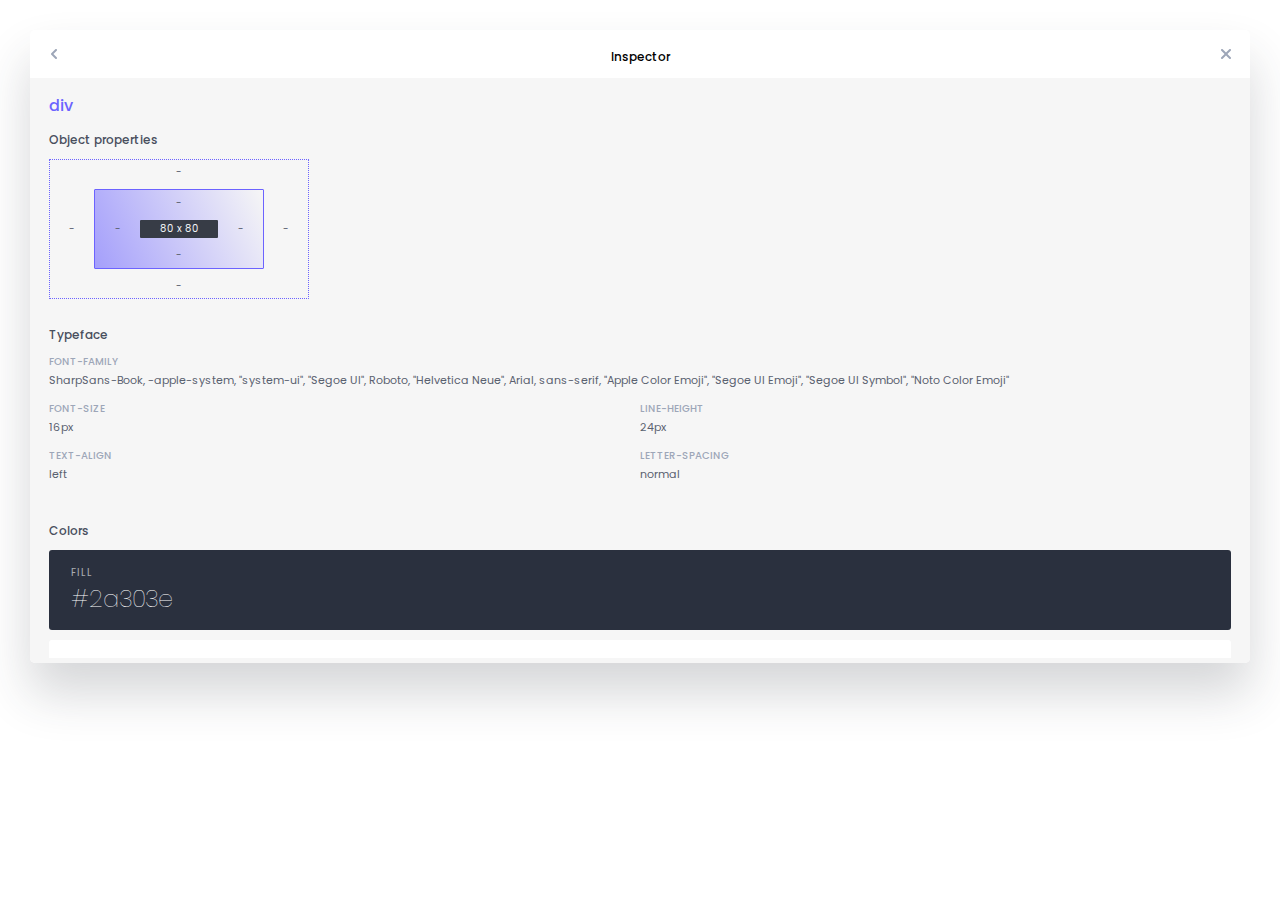
<file: saved_resource(1).html>
<!-- saved from url=(0011)about:blank -->
<html><head><meta http-equiv="Content-Type" content="text/html; charset=UTF-8"><style type="text/css">@import url(https://fonts.googleapis.com/css?family=Poppins:300,400,500&subset=latin-ext);.header {
    text-align: center;
    padding: 14px;
    position: relative;
    line-height: 1.5rem;
}

.header h3 {
    font-size: 1.2rem;
    color: black;
    margin-top: 5px;
}

.header__back, .header__close {
    position: absolute;
    display: flex;
    justify-content: center;
    align-items: center;
    top: 0;
    width: 48px;
    height: 48px;
    cursor: pointer;
    fill: #9da6b8;
}

.header__back {
    left: 0;
}

.header__close {
    right: 0;
}.inspector {
    background: white;
    border-radius: 5px;
    box-shadow: 0 30px 50px 0 rgba(44,49,59,0.20);
    max-height: 675px;
    min-width: 310px;
}

.inspector__content {
    background: #f6f6f6;
    padding: 10px 19px;
    overflow-y: scroll;
    overflow-x: hidden;
    max-height: 560px;
}

.inspector__content--small {
    padding: 0;
    height: 545px;
}

html {
    font-size: 62.5%;
}

body {
    font-size: 1.1rem;
    color: #5a6170;
    font-family: "Poppins", sans-serif;
    margin: 30px;
}

h1, h2, h3, h4, h5, h6 {
    margin: 0;
    color: #9da6b8;
    font-family: "Poppins", sans-serif;
    font-weight: 500;
}

h4 {
    font-size: 1rem;
    text-transform: uppercase;
}.group-name {
    color: #6c63ff;
    padding: 5px 0 3px 0;
    font-size: 1.6rem;
}

.color-property {
    height: 80px;
    display: flex;
    align-items: center;
    justify-content: space-between;
}

.color-property:not(:first-child) {
    position: relative;
}

.color-property__group.color-property {
    position: relative;
    border-radius: 3px;
    margin: 10px 0;
}

.color-property:hover h1 {
    opacity: 0.8;
}

.color-property:hover .color-property--copy {
    opacity: 1;
}

.color-property--name-wrapper {
    margin-left: 22px;
}

.color-property--name {
    opacity: 0.6;
    letter-spacing: 1px;
    font-size: 1rem;
    text-transform: uppercase;
}

.color-property h1 {
    font-size: 2.4rem;
    font-weight: lighter;
}

.color-property--copy {
    margin: 6px 22px;
    padding: 12px;
    border-radius: 18px;
    opacity: 0;
    transition: all 0.5s;
    cursor: pointer;
}

.property {
    display: inline-block;
    width: 50%;
}

.property__wide {
    width: 100%;
}

.property__tall {
    margin-bottom: 5px;
}

.property__color, .property__asset {
    display: inline-block;
    width: 20px;
    height: 20px;
    transform: translateY(6px);
    margin-right: 5px;
    border-radius: 10px;
}

.property__asset {
    background-size: cover !important;
    background-position: center;
    flex-shrink: 0;
}

.property__asset-container {
    text-decoration: none;
    color: inherit;
    display: flex;
    align-items: center;
    padding: 0 19px;
    box-sizing: border-box;
}

.property__asset-container:hover {
    background: white;
}

.property__asset-description {
    overflow: hidden;
    text-overflow: ellipsis;
}

.property__value {
    margin: 2px 0 12px 0;
    display: inline-block;
}

.property-group__header {
    color: #484e5d;
    margin: 10px 0;
    font-size: 1.2rem;
}

.property-group {
    margin-bottom: 27px;
}

.og-image {
    width: 100%;
}

.box {
    display: flex;
    flex-direction: column;
    border-radius: 1px;
    font-size: 1rem;
    border-radius: 1px;
}

.box__margin {
    height: 138px;
    width: 258px;
    border: dotted 1px #6c63ff;
}

.box__padding {
    height: 78px;
    width: 168px !important;
    flex-shrink: 0;
    background-image: linear-gradient(65deg, rgba(107, 98, 255, 0.59), rgba(107, 98, 255, 0));
    border: solid 1px #6c63ff;
}

.box__node {
    color: #f4f6f9;
    background: #373c46;
    flex-shrink: 0;
    min-height: 18px;
    width: 78px !important;
}

.box__row {
    flex-direction: row;
    align-items: center;
}

.box > * {
    width: 100%;
    text-align: center;
}

.box:not(.box__row) {
    justify-content: space-around;
}

.round-handler {
    height: 5px;
    border-bottom-left-radius:5px;
    border-bottom-right-radius:5px;
    background-color: #f6f6f6;
}

.image-model__image {
    width: calc(100% + 38px);
    position: relative;
    left: -19px;
}

.image-model__name {
    margin-top: 30px;
    font-size: 1.4rem;
    font-weight: 500;
    color: #373c46;
}

.image-model__size {
    font-size: 1.4rem;
    color: #7c869b;
    margin-top: 12px;
}

.image-model__button {
    border-radius: 2px;
    background: #6c63ff;
    color: #ffffff;
    fill: #ffffff;
    border: none;
    outline: none;
    display: flex;
    padding: 12px 9px;
    cursor: pointer;
}
.image-model__button span {
    font-size: 10px;
    letter-spacing: 1.1px;
    margin-left: 7px;
    display: inline-block;
}

.image-model a {
    text-decoration: none;
}.tabs {
    list-style: none;
    padding: 0;
    margin: 0;
    display: flex;
    justify-content: space-around;
}

.tabs li {
    width: 100%;
}

.tab {
    display: inline-block;
    text-align: center;
    flex-grow: 1;
    padding: 16px 0;
    color: #9da6b8;
    fill: #9da6b8;
    cursor: pointer;
    width: 100%
}

.tab > div {
    position: relative;
    display: inline-block;
}

.tab > div:after {
    position: absolute;
    content: ' ';
    left: 2px;
    right: 2px;
    bottom: -8px;
}

.tab__active > div:after {
    border-bottom: 2px solid #6c63ff;
}

.tab:hover {
    background-color: rgba(243, 245, 249, 0.5);
}

.tab svg {
    min-height: 16px;
}

.tab__active {
    color: #6c63ff;
    fill: #6c63ff;
}

.inspector__tab--padding {
    padding: 10px 19px;
}.assets-container {
    width: 100%;
    display: flex;
    flex-wrap: wrap;
}

.asset {
    width: 50%;
    padding-bottom: 50%;
    overflow: hidden;
    margin:0;
    position: relative;
    background: url('data:image/svg+xml;utf8,<svg viewBox="0 0 2 2" xmlns="http://www.w3.org/2000/svg"><rect x="0" y="0" width="2" height="2" fill="#ffffff"/><rect x="1" y="0" width="1" height="1" fill="#f6f6f6"/><rect x="0" y="1" width="1" height="1" fill="#f6f6f6"/></svg>');
    background-size: 10px;
    will-change: transform;
}

.asset--properties {
    opacity: 0;
    transition: all 0.5s;
}

.asset--image {
    position: absolute;
    height: 100%;
    top: 50%;
    left: 50%;
    transform: translate(-50%, -50%);
}

.asset:hover .asset--properties {
    opacity: 1;
}
.asset:hover .asset--download {
    transform: translateY(0);
}

.asset:hover .asset--description {
    transform: translateY(0);
}

.asset--download {
    display: flex;
    align-items: center;
    position: absolute;
    background: #7d808e;
    text-decoration: none;
    color: white;
    fill: white;
    font-weight: bold;
    border-radius: 50px;
    left: 6px;
    top: 6px;
    padding: 2px 10px;
    transform: translateY(-30px);
    transition: all 0.5s;
}

.asset--download:hover {
    fill: #6c63ff;
    color: #373c46;
    background: white;
}

.asset--download > *:first-child {
    margin-right: 5px;
}

.asset__download > span {
    transform: translateY(1px);
}

.asset--description {
    position: absolute;
    overflow: hidden;
    left: 0;
    right: 0;
    bottom: 0;
    padding: 6px;
    background: rgba(0,0,0,0.5);
    transform: translateY(100%);
    transition: all 0.5s;
}


.asset--description__name {
    color: white;
    white-space: nowrap;
    overflow: hidden;
    word-break: keep-all;
    text-overflow: ellipsis;
}

.asset--description__size {
    color: #a7aaae;
}

.download-assets {
    position: absolute;
    font-weight: bold;
    color: #6c63ff;
    text-transform: none;
    top: 20px;
    cursor: pointer;
}.tooltip--wrapper {
    display: flex;
    flex-direction: column;
    align-items: center;
}

.tooltip {
    position: absolute;
    opacity: 0;
    transition: all 0.5s;
    color: #c6d0e4;
    display: flex;
    flex-direction: column;
    align-items: center;
    transform: translateY(-150%);
    pointer-events: none;
    font-weight: bold;
    font-size: 0.9rem;
    letter-spacing: 1px;
}

.tooltip--content {
    border-radius: 2px;
    padding: 6px 9px;
    background-color: #373c46;
    box-shadow: 0 4px 8px 0 rgba(44, 48, 59, 0.3);
    text-transform: uppercase;
}

.tooltip--wrapper:hover > .tooltip{
    opacity: 1;
    transform: translateY(-100%);
}

.tooltip:after {
    content: ' ';
    display: block;
    width: 0;
    height: 0;
    border-left: 5px solid transparent;
    border-right: 5px solid transparent;
    border-top: 5px solid #373c46;
}.notification--wrapper {
    position: relative;
    width: 100%;
    z-index: 100000;
}

.notification {
    opacity: 0;
    position: absolute;
    pointer-events: none;
    transition: all 0.5s;
    display: flex;
    overflow: hidden;
    justify-content: center;
    align-items: flex-start;
    width: 100%;
    min-height: 100px;
}

.notification__show {
    opacity: 1;
}

.notification--content {
    padding: 9px 10px;
    border-radius: 1px;
    background: #373c46;
    color: #c6d0e4;
    text-transform: uppercase;
    transition: all 0.5s;
    transform: translateY(-50%);
    font-weight: bold;
    font-size: 1rem;
    letter-spacing: 1px;
    box-shadow: 0 4px 9px 0 rgba(44, 48, 59, 0.6);
}

.notification__show .notification--content {
    transform: translateY(10px);
}.coffee {
    display: flex;
    align-items: center;
    background: #FFFFFF;
    /* Neutrals/N30 */
    
    border: 1px solid #E6E6E6;
    border-radius: 5px;
    padding: 12px;
    gap: 12px;

    text-decoration: none;
}

.coffee:hover {
    cursor: pointer;
    border-color: #7241FF;
}

.coffee:hover .coffee--icon-wrapper svg {
    fill: #7241FF !important;
}

.coffee--icon-wrapper {
    display: flex;
    flex-grow: 1;
    justify-content: flex-end;

    
}

.coffee--icon-wrapper svg {
    rotate: 180deg;
    fill: #999999
}

.coffee--text-wrapper {
    color: #1F1F1F;
}

.coffee--text-wrapper span {
    font-style: normal;
font-weight: 500;
font-size: 10px;
line-height: 100%;
/* identical to box height, or 10px */

letter-spacing: 0.06em;
text-transform: uppercase;

/* Neutrals/N60 */

color: #999999;
}

.coffee--text-wrapper h1 {
    font-style: normal;
font-weight: 400;
font-size: 14px;
line-height: 100%;
/* identical to box height, or 14px */

letter-spacing: 0.02em;

/* Neutrals/N100 */

color: #1F1F1F;
margin-top: 4px;
}
</style><script>var _gaq = _gaq || [];_gaq.push(['_setAccount', 'UA-89379171-1']);_gaq.push(['_trackPageview']);(function() {var ga = document.createElement('script'); ga.type = 'text/javascript'; ga.async = true;ga.src = 'https://ssl.google-analytics.com/ga.js';var s = document.getElementsByTagName('script')[0]; s.parentNode.insertBefore(ga, s);})();</script><link type="text/css" rel="stylesheet" id="uw-stylesheet-udf" href="https://cdn.userway.org/widgetapp/bundles/udf/udf.css"></head><body><div data-reactroot=""><div class="inspector"><div class="header"><div class="header__back"><div class="tooltip--wrapper"><div class="tooltip"><div class="tooltip--content">Back</div></div><div><!--?xml version="1.0" encoding="UTF-8"?-->
<svg width="6px" height="10px" viewBox="0 0 6 10" version="1.1" xmlns="http://www.w3.org/2000/svg" xmlns:xlink="http://www.w3.org/1999/xlink">
    <g id="CSS-Peeper-2.0" stroke="none" stroke-width="1" fill-rule="evenodd">
        <g id="csspeeper-icons" transform="translate(-425.000000, -353.000000)" fill-rule="nonzero">
            <path d="M430.707107,354.707107 C431.097631,354.316582 431.097631,353.683418 430.707107,353.292893 C430.316582,352.902369 429.683418,352.902369 429.292893,353.292893 L425.292893,357.292893 C424.902369,357.683418 424.902369,358.316582 425.292893,358.707107 L429.292893,362.707107 C429.683418,363.097631 430.316582,363.097631 430.707107,362.707107 C431.097631,362.316582 431.097631,361.683418 430.707107,361.292893 L427.414214,358 L430.707107,354.707107 Z" id="back-ico"></path>
        </g>
    </g>
</svg></div></div></div><h3>Inspector</h3><div class="header__close"><div class="tooltip--wrapper"><div class="tooltip"><div class="tooltip--content">Quit</div></div><div><!--?xml version="1.0" encoding="UTF-8"?-->
<svg width="10px" height="10px" viewBox="0 0 10 10" version="1.1" xmlns="http://www.w3.org/2000/svg" xmlns:xlink="http://www.w3.org/1999/xlink">
    <g id="CSS-Peeper-2.0" stroke="none" stroke-width="1" fill-rule="evenodd">
        <g id="csspeeper-icons" transform="translate(-350.000000, -272.000000)" fill-rule="nonzero">
            <path d="M356.414214,277 L359.707107,273.707107 C360.097631,273.316582 360.097631,272.683418 359.707107,272.292893 C359.316582,271.902369 358.683418,271.902369 358.292893,272.292893 L355,275.585786 L351.707107,272.292893 C351.316582,271.902369 350.683418,271.902369 350.292893,272.292893 C349.902369,272.683418 349.902369,273.316582 350.292893,273.707107 L353.585786,277 L350.292893,280.292893 C349.902369,280.683418 349.902369,281.316582 350.292893,281.707107 C350.683418,282.097631 351.316582,282.097631 351.707107,281.707107 L355,278.414214 L358.292893,281.707107 C358.683418,282.097631 359.316582,282.097631 359.707107,281.707107 C360.097631,281.316582 360.097631,280.683418 359.707107,280.292893 L356.414214,277 Z" id="close-ico"></path>
        </g>
    </g>
</svg></div></div></div></div><div class="notification--wrapper"><div class="notification "><div class="notification--content"></div></div></div><section><div class="inspector__content"><h2 class="group-name">div</h2><section class="property-group"><h3 class="property-group__header">Object properties</h3><div><div class="box box__margin"><div><!-- react-text: 1749 -->-<!-- /react-text --></div><div class="box box__row"><div><!-- react-text: 1752 -->-<!-- /react-text --></div><div class="box box__padding"><div><!-- react-text: 1755 -->-<!-- /react-text --></div><div class="box box__row"><div><!-- react-text: 1758 -->-<!-- /react-text --></div><div class="box box__node"><!-- react-text: 1760 -->80<!-- /react-text --><!-- react-text: 1761 --> x <!-- /react-text --><!-- react-text: 1762 -->80<!-- /react-text --></div><div><!-- react-text: 1764 -->-<!-- /react-text --></div></div><div><!-- react-text: 1766 -->-<!-- /react-text --></div></div><div><!-- react-text: 1768 -->-<!-- /react-text --></div></div><div><!-- react-text: 1770 -->-<!-- /react-text --></div></div></div></section><section class="property-group"><h3 class="property-group__header">Typeface</h3><div><div class="property property__wide"><h4>font-family</h4><span class="property__value">SharpSans-Book, -apple-system, "system-ui", "Segoe UI", Roboto, "Helvetica Neue", Arial, sans-serif, "Apple Color Emoji", "Segoe UI Emoji", "Segoe UI Symbol", "Noto Color Emoji"</span></div><div class="property"><h4>font-size</h4><span class="property__value">16px</span></div><div class="property"><h4>line-height</h4><span class="property__value">24px</span></div><div class="property"><h4>text-align</h4><span class="property__value">left</span></div><div class="property"><h4>letter-spacing</h4><span class="property__value">normal</span></div></div></section><section class="property-group"><h3 class="property-group__header">Colors</h3><div><div class="color-property color-property__group" style="background: rgb(42, 48, 62);"><div class="color-property--name-wrapper"><span class="color-property--name" style="color: white;">Fill</span><h1 style="color: white;">#2a303e</h1></div><div class="tooltip--wrapper"><div class="tooltip"><div class="tooltip--content">COPY</div></div><div class="color-property--copy" style="fill: rgb(42, 48, 62); background: white;"><div><!--?xml version="1.0" encoding="UTF-8"?-->
<svg width="12px" height="12px" viewBox="0 0 12 12" version="1.1" xmlns="http://www.w3.org/2000/svg" xmlns:xlink="http://www.w3.org/1999/xlink">
    <g id="CSS-Peeper-2.0" stroke="none" stroke-width="1" fill-rule="evenodd">
        <g id="csspeeper-icons" transform="translate(-424.000000, -272.000000)">
            <path d="M429.625,276.125 L431.875,278.375 L428.5,281.75 C428.5,281.75 427,282.2 427,282.5 C427,283.325 426.325,284 425.5,284 C424.675,284 424,283.325 424,282.5 C424,281.675 424.675,281 425.5,281 C425.8,281 426.25,279.5 426.25,279.5 L429.625,276.125 Z M434.425,275.825 L435.925,277.325 L434.5,278.75 L429.25,273.5 L430.675,272.075 L432.175,273.575 L433.3,272.45 C433.9,271.85 434.95,271.85 435.55,272.45 C436.15,273.05 436.15,274.1 435.55,274.7 L434.425,275.825 Z" id="colorpicker-ico"></path>
        </g>
    </g>
</svg></div></div></div></div><div class="color-property color-property__group" style="background: rgb(255, 255, 255);"><div class="color-property--name-wrapper"><span class="color-property--name" style="color: black;">Background</span><h1 style="color: black;">#ffffff</h1></div><div class="tooltip--wrapper"><div class="tooltip"><div class="tooltip--content">COPY</div></div><div class="color-property--copy" style="fill: rgb(255, 255, 255); background: black;"><div><!--?xml version="1.0" encoding="UTF-8"?-->
<svg width="12px" height="12px" viewBox="0 0 12 12" version="1.1" xmlns="http://www.w3.org/2000/svg" xmlns:xlink="http://www.w3.org/1999/xlink">
    <g id="CSS-Peeper-2.0" stroke="none" stroke-width="1" fill-rule="evenodd">
        <g id="csspeeper-icons" transform="translate(-424.000000, -272.000000)">
            <path d="M429.625,276.125 L431.875,278.375 L428.5,281.75 C428.5,281.75 427,282.2 427,282.5 C427,283.325 426.325,284 425.5,284 C424.675,284 424,283.325 424,282.5 C424,281.675 424.675,281 425.5,281 C425.8,281 426.25,279.5 426.25,279.5 L429.625,276.125 Z M434.425,275.825 L435.925,277.325 L434.5,278.75 L429.25,273.5 L430.675,272.075 L432.175,273.575 L433.3,272.45 C433.9,271.85 434.95,271.85 435.55,272.45 C436.15,273.05 436.15,274.1 435.55,274.7 L434.425,275.825 Z" id="colorpicker-ico"></path>
        </g>
    </g>
</svg></div></div></div></div></div></section><div></div></div></section><div class="round-handler"></div></div></div></body></html>
</file>
